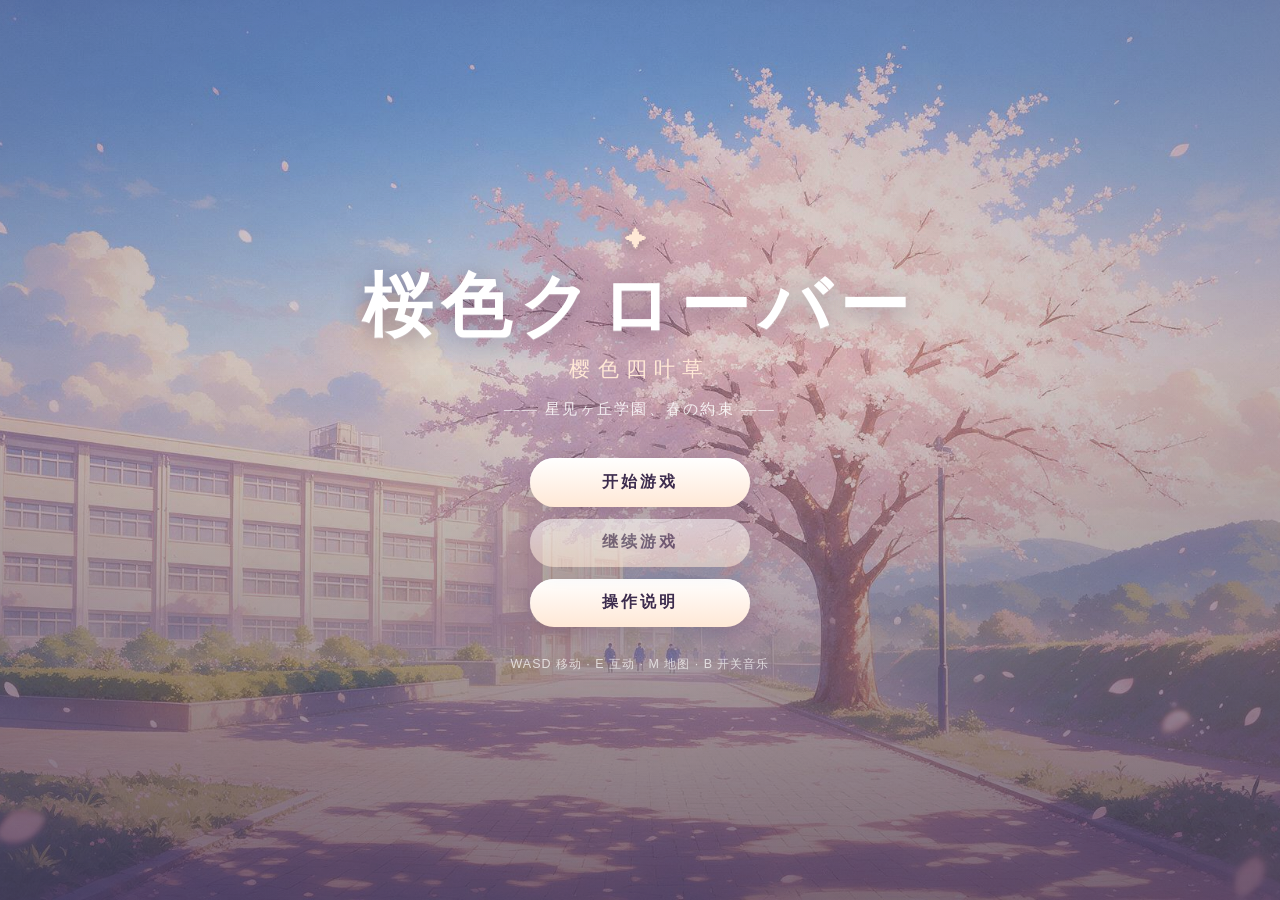
<file: galgame/index.html>
<!DOCTYPE html>
<html lang="zh-CN">
<head>
  <meta charset="UTF-8" />
  <meta name="viewport" content="width=device-width, initial-scale=1.0" />
  <title>桜色クローバー · 樱色四叶草</title>
  <link rel="icon" href="data:image/svg+xml,<svg xmlns='http://www.w3.org/2000/svg' viewBox='0 0 100 100'><text y='.9em' font-size='90'>🌸</text></svg>" />
  <link rel="stylesheet" href="css/style.css" />
</head>
<body>
  <div id="app">
    <!-- TITLE -->
    <section id="screen-title" class="screen active">
      <div class="title-bg" style="background-image:url('assets/bg/title.png')"></div>
      <div class="title-overlay">
        <div class="title-emblem">✦</div>
        <h1 class="game-title">桜色クローバー</h1>
        <p class="game-subtitle">樱色四叶草</p>
        <p class="game-tagline">—— 星见ヶ丘学園、春の約束 ——</p>
        <div class="title-menu">
          <button class="btn-main" id="btn-new">开始游戏</button>
          <button class="btn-main" id="btn-continue">继续游戏</button>
          <button class="btn-main" id="btn-help">操作说明</button>
        </div>
        <p class="title-hint">WASD 移动 · E 互动 · M 地图 · B 开关音乐</p>
      </div>
    </section>

    <!-- HELP -->
    <section id="screen-help" class="screen">
      <div class="panel-modal">
        <h2>操作说明</h2>
        <ul class="help-list">
          <li><kbd>W A S D</kbd> / <kbd>方向键</kbd> — 在校园 / 室内移动</li>
          <li><kbd>E</kbd> / <kbd>空格</kbd> — 与人物说话、进入发光门口</li>
          <li><kbd>M</kbd> — 校园地图 · <kbd>Tab</kbd> — 好感度</li>
          <li><kbd>B</kbd> — 开关背景音乐 · <kbd>N</kbd> — 小地图</li>
          <li>粉色门口可进入：教室、走廊、图书室、食堂、体育馆、屋顶、学生会室等</li>
          <li>对话选项会影响好感与结局</li>
        </ul>
        <button class="btn-main" id="btn-help-back">返回</button>
      </div>
    </section>

    <!-- EXPLORE (open campus) -->
    <section id="screen-explore" class="screen">
      <div class="explore-wrap">
        <canvas id="game-canvas"></canvas>
        <div class="hud">
          <div class="hud-left">
            <span class="hud-day" id="hud-day">第 1 天</span>
            <span class="hud-time" id="hud-time">放学后</span>
            <span class="hud-loc" id="hud-loc">校门口</span>
          </div>
          <div class="hud-right">
            <button class="hud-btn" id="btn-map">地图 M</button>
            <button class="hud-btn" id="btn-affection">好感 Tab</button>
            <button class="hud-btn" id="btn-menu">菜单</button>
          </div>
          <div class="hud-roster" id="hud-roster"></div>
        </div>
        <div class="interact-hint" id="interact-hint">按 E 互动</div>
        <div class="toast" id="toast"></div>
      </div>
    </section>

    <!-- VN DIALOGUE -->
    <section id="screen-vn" class="screen">
      <div class="vn-bg" id="vn-bg"></div>
      <div class="vn-char" id="vn-char"></div>
      <div class="vn-ui">
        <div class="vn-name" id="vn-name"></div>
        <div class="vn-box" id="vn-box">
          <div class="vn-text" id="vn-text"></div>
          <div class="vn-next" id="vn-next">▼</div>
        </div>
        <div class="vn-choices" id="vn-choices"></div>
      </div>
    </section>

    <!-- MAP PANEL -->
    <section id="panel-map" class="panel">
      <div class="panel-modal wide">
        <h2>校园地图</h2>
        <div class="campus-map" id="campus-map"></div>
        <div class="map-legend">
          <span><i class="dot you"></i>你</span>
          <span><i class="dot sakura"></i>星野桜</span>
          <span><i class="dot nagi"></i>月島凪</span>
          <span><i class="dot reina"></i>桐谷玲奈</span>
          <span><i class="dot hiyori"></i>白石ひより</span>
          <span><i class="dot spot"></i>可进入地点</span>
        </div>
        <button class="btn-main" id="btn-map-close">关闭</button>
      </div>
    </section>

    <!-- AFFECTION -->
    <section id="panel-affection" class="panel">
      <div class="panel-modal">
        <h2>好感度</h2>
        <div id="affection-list"></div>
        <button class="btn-main" id="btn-aff-close">关闭</button>
      </div>
    </section>

    <!-- SYSTEM MENU -->
    <section id="panel-menu" class="panel">
      <div class="panel-modal">
        <h2>菜单</h2>
        <button class="btn-main" id="btn-advance">推进时间</button>
        <button class="btn-main" id="btn-bgm">开关背景音乐 (B)</button>
        <button class="btn-main" id="btn-save">保存进度</button>
        <button class="btn-main" id="btn-load">读取进度</button>
        <button class="btn-main" id="btn-to-title">回到标题</button>
        <button class="btn-main" id="btn-menu-close">继续游戏</button>
      </div>
    </section>

    <!-- ENDING -->
    <section id="screen-ending" class="screen">
      <div class="ending-bg" id="ending-bg"></div>
      <div class="ending-content">
        <p class="ending-label">END</p>
        <h2 id="ending-title"></h2>
        <div id="ending-text"></div>
        <button class="btn-main" id="btn-ending-title">回到标题</button>
      </div>
    </section>
  </div>

  <script src="js/data.js"></script>
  <script src="js/maps.js"></script>
  <script src="js/sprites.js"></script>
  <script src="js/bgm.js"></script>
  <script src="js/engine.js"></script>
  <script src="js/main.js"></script>
</body>
</html>
</file>
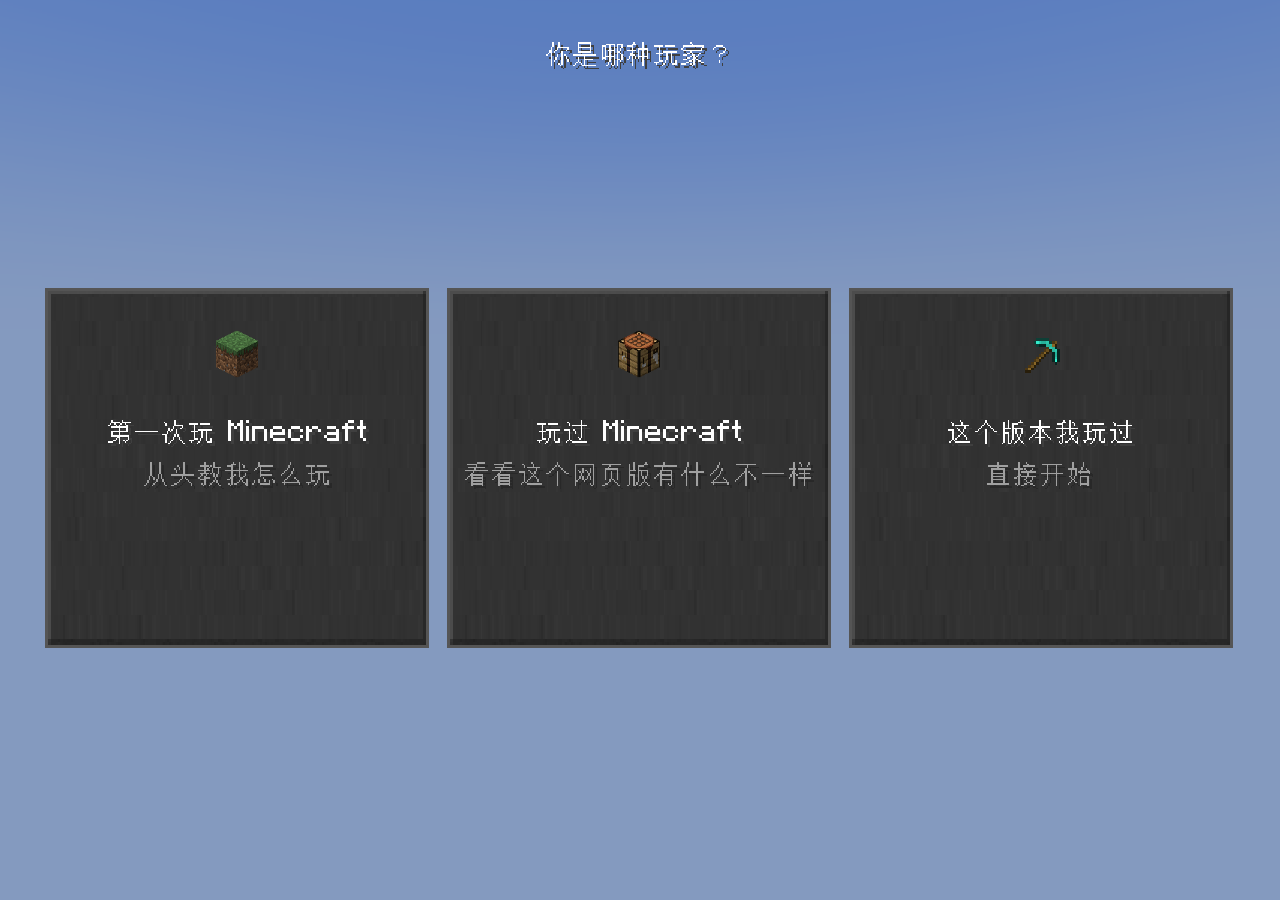
<file: mc/index.html>
<!DOCTYPE html>
<html lang="zh-CN">
<head>
<meta charset="utf-8">
<meta name="viewport" content="width=device-width, initial-scale=1, maximum-scale=1, user-scalable=no, viewport-fit=cover">
<title>OpusMC · 离线单机版</title>
<link rel="icon" href="favicon.ico" type="image/x-icon">
<script>
  // 音效包开关：默认 false = 使用内置 WebAudio 程序化合成音（无需任何音频文件，零网络请求）。
  // 若自行放入原版音效包（sounds/sfx/*.m4a，共 4849 个文件），改成 true 即可启用原版音效。
  // 注意：原版音效文件来自 Minecraft 客户端，公开分发有版权风险，请自行确认权利。
  window.OPUSMC_SOUND_PACK = false;
</script>
<style>
  html, body { margin: 0; padding: 0; width: 100%; height: 100%; overflow: hidden; background: #000;
    touch-action: none; overscroll-behavior: none; -webkit-user-select: none; user-select: none; -webkit-touch-callout: none; -webkit-tap-highlight-color: transparent; }
  canvas { position: absolute; left: 0; top: 0; width: 100%; height: 100%; display: block; image-rendering: pixelated; }
  #ui { pointer-events: none; }
  #textinput { position: absolute; display: none; background: transparent; border: none; outline: none; color: transparent;
    caret-color: transparent; font-family: monospace; padding: 0 2px; z-index: 5; }
  #err { position: absolute; left: 10%; top: 30%; width: 80%; color: #fff; font: 18px sans-serif; white-space: pre-wrap; display: none; text-align: center; }
  #boot { position: absolute; inset: 0; display: flex; flex-direction: column; align-items: center; justify-content: center; color: #fff; font: 16px "Microsoft YaHei", sans-serif; background: #ef323d; }
  #boot b { font-size: 30px; letter-spacing: 2px; margin-bottom: 18px; }
  #bootbar { width: min(320px, 70vw); height: 10px; border: 2px solid #fff; padding: 2px; box-sizing: content-box; }
  #bootbar i { display: block; height: 100%; width: 0; background: #fff; }
  #boottext { margin-top: 10px; font-size: 14px; }
  #bootnote { position: absolute; bottom: 14px; font-size: 12px; opacity: .85; }
</style>
</head>
<body>
<canvas id="gl"></canvas>
<canvas id="ui"></canvas>
<input id="textinput" type="text" autocomplete="off" spellcheck="false">
<div id="boot"><b>OpusMC</b><div id="bootbar"><i></i></div><div id="boottext">正在加载… 0%</div><div id="bootnote">离线单机版 · 无需登录 · 无账号 / 联机 / 赞助功能</div></div>
<script>
  // 本地加载进度条（原页面的 B站 性能埋点与「不在 iframe 就跳回 B站」逻辑已移除）
  (function () {
    var bar = document.querySelector('#bootbar i'), txt = document.getElementById('boottext');
    var total = 78, got = 0, shown = 0;
    document.addEventListener('load', function (e) {
      if (e.target && e.target.tagName === 'SCRIPT' && e.target.src) got++;
    }, true);
    (function step() {
      var b = document.getElementById('boot');
      if (!b || b.style.display === 'none') return;
      var want = got < total ? 85 * got / total : 85 + 14 * (1 - Math.exp(-(performance.now() - (step.t || (step.t = performance.now()))) / 4000));
      shown = Math.max(shown, Math.min(99, want));
      bar.style.width = shown.toFixed(1) + '%';
      txt.textContent = (got < total ? '正在加载… ' : '正在准备世界… ') + Math.floor(shown) + '%';
      setTimeout(step, 100);
    })();
  })();
</script>
<div id="err"></div>
<script src="js/assets.js"></script>
<script src="js/font.js"></script>
<script src="js/emoji.js"></script>
<script src="js/texts.js"></script>
<script src="js/util.js"></script>
<script src="js/worldgen_data.js"></script>
<script src="js/worldgen.js"></script>
<script src="js/blockdata.js"></script>
<script src="js/itemdata.js"></script>
<script src="js/recipedata.js"></script>
<script src="js/blocks.js"></script>
<script src="js/world.js"></script>
<script src="js/mesher.js"></script>
<script src="js/models.js"></script>
<script src="js/vmodels.js"></script>
<script src="js/render.js"></script>
<script src="js/render2.js"></script>
<script src="js/shaders.js"></script>
<script src="js/audio.js"></script>
<script src="js/subtitles.js"></script>
<script src="js/entity.js"></script>
<script src="js/mobs2.js"></script>
<script src="js/ui.js"></script>
<script src="js/save.js"></script>
<script src="js/game.js"></script>
<script src="js/terrain2.js"></script>
<script src="js/features.js"></script>
<script src="js/trees.js"></script>
<script src="js/structures_data.js"></script>
<script src="js/structgen.js"></script>
<script src="js/structtypes.js"></script>
<script src="js/gen_worker.js"></script>
<script src="js/structures.js"></script>
<script src="js/nbt.js"></script>
<script src="js/anvil.js"></script>
<script src="js/export.js"></script>
<script src="js/screens.js"></script>
<script src="js/commands.js"></script>
<script src="js/controls.js"></script>
<script src="js/dims.js"></script>
<script src="js/nether_mobs.js"></script>
<script src="js/village_mobs.js"></script>
<script src="js/merchant.js"></script>
<script src="js/effects.js"></script>
<script src="js/enchant.js"></script>
<script src="js/workstations.js"></script>
<script src="js/equip.js"></script>
<script src="js/vehicles.js"></script>
<script src="js/redstone.js"></script>
<script src="js/itemuse.js"></script>
<script src="js/entitydata.js"></script>
<script src="js/etex.js"></script>
<script src="js/emodel.js"></script>
<script src="js/vmobs.js"></script>
<script src="js/mobs_animals.js"></script>
<script src="js/mobs_water.js"></script>
<script src="js/mobs_hostile.js"></script>
<script src="js/mobitems.js"></script>
<script src="js/spawning.js"></script>
<script src="js/draw2.js"></script>
<script src="js/blockents.js"></script>
<script src="js/decor.js"></script>
<script src="js/items3.js"></script>
<script src="js/specials.js"></script>
<script src="js/raids.js"></script>
<script src="js/cmdrun.js"></script>
<script src="js/main.js"></script>
<script src="js/touch.js"></script>
<script src="js/perf.js"></script>
<script src="js/offline.js"></script>
<script src="js/beacon.js"></script>
<script src="js/cmdblock.js"></script>
<script src="js/mobile.js"></script>
<script src="js/onboard.js"></script>
<script src="js/extras.js"></script>
<script src="js/minigame.js"></script>
<script src="js/panorama_data.js"></script>
<script src="js/panorama.js"></script>
<script>
  (function wait() {
    if (window.game && window.game.state !== 'boot') document.getElementById('boot').style.display = 'none';
    else setTimeout(wait, 100);
  })();
</script>
</body>
</html>
</file>
<file: galgame/css/style.css>
/* 桜色クローバー — soft pastel galgame UI */
:root {
  --paper: #fff8f5;
  --cream: #ffe8d6;
  --sakura: #f4a0b5;
  --sakura-deep: #e07090;
  --sky: #a8d4e6;
  --leaf: #7fb069;
  --lavender: #c4b5d0;
  --ink: #3d2c4e;
  --ink-soft: #5c4a6e;
  --white: #ffffff;
  --shadow: rgba(61, 44, 78, 0.18);
  --glass: rgba(255, 248, 245, 0.92);
  --font-display: "Hiragino Mincho ProN", "Songti SC", "Noto Serif SC", "SimSun", serif;
  --font-body: "Hiragino Sans", "PingFang SC", "Microsoft YaHei", "Noto Sans SC", sans-serif;
}

* { box-sizing: border-box; margin: 0; padding: 0; }

html, body {
  width: 100%;
  height: 100%;
  overflow: hidden;
  background: #2a1f38;
  font-family: var(--font-body);
  color: var(--ink);
  user-select: none;
  -webkit-user-select: none;
}

#app {
  position: relative;
  width: 100vw;
  height: 100vh;
  overflow: hidden;
}

.screen {
  position: absolute;
  inset: 0;
  display: none;
  opacity: 0;
  transition: opacity 0.45s ease;
}
.screen.active {
  display: flex;
  opacity: 1;
}

button {
  font-family: inherit;
  cursor: pointer;
  border: none;
  outline: none;
}
button:focus-visible {
  outline: 2px solid var(--sakura-deep);
  outline-offset: 3px;
}

/* ========== TITLE ========== */
#screen-title {
  align-items: center;
  justify-content: center;
}
.title-bg {
  position: absolute;
  inset: 0;
  background-size: cover;
  background-position: center;
  filter: brightness(0.92) saturate(1.05);
}
.title-bg::after {
  content: "";
  position: absolute;
  inset: 0;
  background:
    linear-gradient(180deg, rgba(61,44,78,0.15) 0%, rgba(61,44,78,0.05) 40%, rgba(61,44,78,0.55) 100%),
    radial-gradient(ellipse at 50% 30%, transparent 20%, rgba(61,44,78,0.25) 100%);
}
.title-overlay {
  position: relative;
  z-index: 2;
  text-align: center;
  padding: 2rem;
  animation: fadeUp 1s ease both;
}
.title-emblem {
  font-size: 1.4rem;
  color: var(--cream);
  letter-spacing: 0.4em;
  margin-bottom: 0.8rem;
  text-shadow: 0 2px 12px rgba(0,0,0,0.25);
}
.game-title {
  font-family: var(--font-display);
  font-size: clamp(2.6rem, 7vw, 4.4rem);
  font-weight: 700;
  color: #fff;
  letter-spacing: 0.12em;
  text-shadow: 0 4px 24px rgba(61,44,78,0.45), 0 1px 0 rgba(255,255,255,0.3);
  line-height: 1.15;
}
.game-subtitle {
  margin-top: 0.5rem;
  font-size: clamp(1rem, 2.5vw, 1.3rem);
  color: var(--cream);
  letter-spacing: 0.35em;
  font-weight: 500;
}
.game-tagline {
  margin-top: 1rem;
  font-family: var(--font-display);
  font-size: 0.95rem;
  color: rgba(255,255,255,0.85);
  letter-spacing: 0.15em;
}
.title-menu {
  margin-top: 2.4rem;
  display: flex;
  flex-direction: column;
  gap: 0.75rem;
  align-items: center;
}
.btn-main {
  min-width: 220px;
  padding: 0.85rem 2rem;
  font-size: 1rem;
  letter-spacing: 0.2em;
  color: var(--ink);
  background: linear-gradient(180deg, #fff 0%, var(--cream) 100%);
  border-radius: 999px;
  box-shadow: 0 6px 20px var(--shadow), inset 0 1px 0 rgba(255,255,255,0.9);
  transition: transform 0.18s ease, box-shadow 0.18s ease, background 0.18s ease;
  font-weight: 600;
}
.btn-main:hover {
  transform: translateY(-2px) scale(1.02);
  background: linear-gradient(180deg, #fff 0%, #ffd4e0 100%);
  box-shadow: 0 10px 28px rgba(224,112,144,0.35);
}
.btn-main:active { transform: translateY(0) scale(0.98); }
.title-hint {
  margin-top: 1.8rem;
  font-size: 0.78rem;
  color: rgba(255,255,255,0.7);
  letter-spacing: 0.08em;
}

/* ========== HELP / PANELS ========== */
#screen-help, .panel {
  align-items: center;
  justify-content: center;
  background: rgba(42, 31, 56, 0.55);
  backdrop-filter: blur(8px);
  z-index: 50;
}
.panel { display: none; }
.panel.active { display: flex; }

.panel-modal {
  background: var(--glass);
  border-radius: 20px;
  padding: 2rem 2.4rem;
  max-width: 480px;
  width: min(92vw, 480px);
  box-shadow: 0 20px 60px rgba(0,0,0,0.35), inset 0 1px 0 #fff;
  text-align: center;
  animation: popIn 0.3s ease both;
}
.panel-modal.wide {
  max-width: 720px;
  width: min(94vw, 720px);
}
.panel-modal h2 {
  font-family: var(--font-display);
  font-size: 1.5rem;
  letter-spacing: 0.2em;
  margin-bottom: 1.2rem;
  color: var(--ink);
}
.panel-modal .btn-main {
  margin-top: 0.6rem;
  display: block;
  width: 100%;
  min-width: 0;
}
.help-list {
  list-style: none;
  text-align: left;
  margin: 0.5rem 0 1.2rem;
  font-size: 0.95rem;
  line-height: 1.9;
  color: var(--ink-soft);
}
.help-list kbd {
  display: inline-block;
  padding: 0.1rem 0.45rem;
  background: #fff;
  border: 1px solid #e0d0dc;
  border-radius: 6px;
  font-family: inherit;
  font-size: 0.85rem;
  margin-right: 0.3rem;
  box-shadow: 0 1px 0 #d4c4d0;
}

/* ========== EXPLORE (fullscreen pixel) ========== */
#screen-explore {
  background: #1e1628;
  align-items: stretch;
  justify-content: stretch;
}
.explore-wrap {
  position: relative;
  width: 100%;
  height: 100%;
  overflow: hidden;
}
#game-canvas {
  position: absolute;
  inset: 0;
  width: 100%;
  height: 100%;
  display: block;
  background: #9ec98a;
  /* high-res buffer — keep smooth for portraits; tiles are drawn crisp */
  image-rendering: auto;
}

.hud {
  position: absolute;
  top: 0;
  left: 0;
  right: 0;
  display: flex;
  justify-content: space-between;
  align-items: flex-start;
  padding: 0.7rem 1rem;
  pointer-events: none;
  background: linear-gradient(180deg, rgba(30,22,40,0.55) 0%, transparent 100%);
  flex-wrap: wrap;
  gap: 0.35rem;
}
.hud-roster {
  flex-basis: 100%;
  display: flex;
  flex-wrap: wrap;
  gap: 0.35rem;
  pointer-events: none;
}
.hud-roster .ros {
  background: rgba(255,248,245,0.88);
  color: var(--ink-soft);
  font-size: 0.68rem;
  font-weight: 600;
  padding: 0.18rem 0.5rem;
  border-radius: 999px;
  box-shadow: 0 1px 4px var(--shadow);
  letter-spacing: 0.02em;
}
.hud-left, .hud-right {
  display: flex;
  gap: 0.5rem;
  align-items: center;
  pointer-events: auto;
  flex-wrap: wrap;
}
.hud-day, .hud-time, .hud-loc {
  background: var(--glass);
  color: var(--ink);
  padding: 0.3rem 0.75rem;
  border-radius: 999px;
  font-size: 0.78rem;
  font-weight: 600;
  letter-spacing: 0.05em;
  box-shadow: 0 2px 8px var(--shadow);
}
.hud-loc { background: var(--cream); color: var(--sakura-deep); }
.hud-btn {
  background: var(--glass);
  color: var(--ink);
  padding: 0.3rem 0.7rem;
  border-radius: 999px;
  font-size: 0.75rem;
  font-weight: 600;
  box-shadow: 0 2px 8px var(--shadow);
  transition: background 0.15s, transform 0.15s;
}
.hud-btn:hover {
  background: #ffd4e0;
  transform: scale(1.04);
}

.interact-hint {
  position: absolute;
  bottom: 18%;
  left: 50%;
  transform: translateX(-50%);
  background: rgba(61,44,78,0.85);
  color: #fff;
  padding: 0.45rem 1.1rem;
  border-radius: 999px;
  font-size: 0.85rem;
  letter-spacing: 0.1em;
  opacity: 0;
  pointer-events: none;
  transition: opacity 0.2s;
  box-shadow: 0 4px 16px rgba(0,0,0,0.3);
}
.interact-hint.show { opacity: 1; }

.toast {
  position: absolute;
  top: 15%;
  left: 50%;
  transform: translateX(-50%) translateY(-10px);
  background: rgba(61,44,78,0.92);
  color: #fff;
  padding: 0.55rem 1.3rem;
  border-radius: 12px;
  font-size: 0.9rem;
  opacity: 0;
  pointer-events: none;
  transition: opacity 0.3s, transform 0.3s;
  z-index: 10;
  box-shadow: 0 8px 24px rgba(0,0,0,0.3);
}
.toast.show {
  opacity: 1;
  transform: translateX(-50%) translateY(0);
}

/* ========== VN ========== */
#screen-vn {
  background: #1a1224;
  flex-direction: column;
  justify-content: flex-end;
}
.vn-bg {
  position: absolute;
  inset: 0;
  background-size: cover;
  background-position: center;
  transition: opacity 0.4s ease;
}
.vn-bg::after {
  content: "";
  position: absolute;
  inset: 0;
  background: linear-gradient(180deg, transparent 40%, rgba(26,18,36,0.35) 70%, rgba(26,18,36,0.75) 100%);
}
.vn-char {
  position: absolute;
  bottom: 20%;
  left: 50%;
  transform: translateX(-50%);
  height: min(68vh, 580px);
  width: min(40vw, 360px);
  transition: opacity 0.35s ease, transform 0.35s ease;
  z-index: 2;
  pointer-events: none;
}
.vn-char img {
  height: 100%;
  width: 100%;
  object-fit: cover;
  object-position: top center;
  border-radius: 28px;
  -webkit-mask-image:
    radial-gradient(ellipse 92% 100% at 50% 38%, #000 42%, transparent 78%),
    linear-gradient(to bottom, #000 0%, #000 58%, transparent 92%);
  -webkit-mask-composite: source-in;
  mask-image:
    radial-gradient(ellipse 92% 100% at 50% 38%, #000 42%, transparent 78%),
    linear-gradient(to bottom, #000 0%, #000 58%, transparent 92%);
  mask-composite: intersect;
  filter: drop-shadow(0 16px 36px rgba(40, 20, 50, 0.28));
}
.vn-char.hidden { opacity: 0; transform: translateX(-50%) translateY(12px); }

.vn-ui {
  position: relative;
  z-index: 5;
  width: min(100%, 920px);
  margin: 0 auto;
  padding: 0 1rem 1.2rem;
}
.vn-name {
  display: inline-block;
  background: linear-gradient(135deg, var(--sakura-deep), #c06090);
  color: #fff;
  padding: 0.35rem 1.2rem 0.35rem 1.4rem;
  border-radius: 10px 10px 0 0;
  font-size: 0.95rem;
  font-weight: 700;
  letter-spacing: 0.12em;
  margin-left: 1.2rem;
  box-shadow: 0 -2px 12px rgba(0,0,0,0.2);
  min-height: 1.6em;
}
.vn-name:empty { display: none; }
.vn-box {
  background: var(--glass);
  border-radius: 16px;
  padding: 1.2rem 1.6rem 1.6rem;
  min-height: 110px;
  box-shadow: 0 12px 40px rgba(0,0,0,0.4), inset 0 1px 0 #fff;
  cursor: pointer;
  position: relative;
  backdrop-filter: blur(12px);
  border: 1px solid rgba(255,255,255,0.6);
}
.vn-text {
  font-size: 1.05rem;
  line-height: 1.85;
  color: var(--ink);
  letter-spacing: 0.04em;
  min-height: 3.5em;
}
.vn-next {
  position: absolute;
  right: 1.2rem;
  bottom: 0.7rem;
  color: var(--sakura-deep);
  font-size: 0.85rem;
  animation: bounce 1.2s ease infinite;
  opacity: 0.8;
}
.vn-next.hide { display: none; }

.vn-choices {
  display: flex;
  flex-direction: column;
  gap: 0.6rem;
  margin-top: 0.9rem;
}
.vn-choices:empty { display: none; }
.choice-btn {
  background: linear-gradient(180deg, #fff, var(--cream));
  color: var(--ink);
  border-radius: 14px;
  padding: 0.9rem 1.4rem;
  font-size: 1rem;
  text-align: left;
  box-shadow: 0 4px 16px var(--shadow);
  border: 1.5px solid transparent;
  transition: all 0.18s ease;
  font-weight: 500;
  letter-spacing: 0.04em;
}
.choice-btn:hover {
  border-color: var(--sakura);
  background: linear-gradient(180deg, #fff, #ffd8e4);
  transform: translateX(6px);
  box-shadow: 0 6px 20px rgba(224,112,144,0.3);
}

/* ========== CAMPUS MAP ========== */
.campus-map {
  position: relative;
  width: 100%;
  aspect-ratio: 16 / 10;
  background:
    linear-gradient(180deg, #c8e8c0 0%, #a8d4a0 30%, #90c888 100%);
  border-radius: 12px;
  overflow: hidden;
  margin-bottom: 0.8rem;
  box-shadow: inset 0 0 0 2px rgba(61,44,78,0.1);
}
.map-spot {
  position: absolute;
  transform: translate(-50%, -50%);
  background: rgba(255,255,255,0.88);
  border: 2px solid var(--ink-soft);
  border-radius: 8px;
  padding: 0.25rem 0.5rem;
  font-size: 0.7rem;
  font-weight: 700;
  white-space: nowrap;
  box-shadow: 0 2px 6px var(--shadow);
}
.map-spot.you {
  background: var(--sakura-deep);
  color: #fff;
  border-color: var(--sakura-deep);
  z-index: 3;
}
.map-dot {
  position: absolute;
  width: 14px;
  height: 14px;
  border-radius: 50%;
  transform: translate(-50%, -50%);
  border: 2px solid #fff;
  box-shadow: 0 2px 6px rgba(0,0,0,0.3);
  z-index: 2;
}
.map-dot.sakura { background: #f4a0b5; }
.map-dot.nagi { background: #6b8cce; }
.map-dot.reina { background: #b08cc8; }
.map-dot.hiyori { background: #d4a574; }
.map-dot.you { background: #fff; border-color: var(--sakura-deep); z-index: 4; }

.map-legend {
  display: flex;
  flex-wrap: wrap;
  gap: 0.6rem 1rem;
  font-size: 0.75rem;
  color: var(--ink-soft);
  margin-bottom: 0.8rem;
  justify-content: center;
}
.map-legend .dot {
  display: inline-block;
  width: 10px;
  height: 10px;
  border-radius: 50%;
  margin-right: 0.3rem;
  vertical-align: middle;
}
.dot.you { background: #fff; border: 2px solid var(--sakura-deep); }
.dot.sakura { background: #f4a0b5; }
.dot.nagi { background: #6b8cce; }
.dot.reina { background: #b08cc8; }
.dot.hiyori { background: #d4a574; }
.dot.spot { background: var(--ink-soft); }

/* ========== AFFECTION ========== */
.aff-item {
  display: flex;
  align-items: center;
  gap: 0.8rem;
  padding: 0.7rem 0;
  border-bottom: 1px solid rgba(61,44,78,0.08);
  text-align: left;
}
.aff-avatar {
  width: 52px;
  height: 52px;
  border-radius: 50%;
  object-fit: cover;
  object-position: top center;
  box-shadow: 0 2px 8px var(--shadow);
  flex-shrink: 0;
}
.aff-info { flex: 1; }
.aff-name {
  font-weight: 700;
  font-size: 0.95rem;
  margin-bottom: 0.3rem;
}
.aff-bar-bg {
  height: 10px;
  background: rgba(61,44,78,0.1);
  border-radius: 999px;
  overflow: hidden;
}
.aff-bar {
  height: 100%;
  border-radius: 999px;
  background: linear-gradient(90deg, var(--sakura), var(--sakura-deep));
  transition: width 0.4s ease;
  min-width: 0;
}
.aff-val {
  font-size: 0.8rem;
  color: var(--ink-soft);
  font-weight: 600;
  min-width: 2.5em;
  text-align: right;
}

/* ========== ENDING ========== */
#screen-ending {
  align-items: center;
  justify-content: center;
  flex-direction: column;
}
.ending-bg {
  position: absolute;
  inset: 0;
  background-size: cover;
  background-position: center;
  filter: brightness(0.7);
}
.ending-bg::after {
  content: "";
  position: absolute;
  inset: 0;
  background: linear-gradient(180deg, rgba(26,18,36,0.4), rgba(26,18,36,0.75));
}
.ending-content {
  position: relative;
  z-index: 2;
  text-align: center;
  color: #fff;
  max-width: 640px;
  padding: 2rem;
  animation: fadeUp 0.8s ease both;
}
.ending-label {
  font-family: var(--font-display);
  letter-spacing: 0.5em;
  color: var(--cream);
  margin-bottom: 0.8rem;
}
.ending-content h2 {
  font-family: var(--font-display);
  font-size: 2rem;
  letter-spacing: 0.15em;
  margin-bottom: 1.2rem;
  text-shadow: 0 2px 16px rgba(0,0,0,0.4);
}
#ending-text {
  font-size: 1rem;
  line-height: 1.9;
  color: rgba(255,255,255,0.9);
  margin-bottom: 2rem;
  white-space: pre-line;
}

/* ========== ANIMATIONS ========== */
@keyframes fadeUp {
  from { opacity: 0; transform: translateY(16px); }
  to { opacity: 1; transform: translateY(0); }
}
@keyframes popIn {
  from { opacity: 0; transform: scale(0.92); }
  to { opacity: 1; transform: scale(1); }
}
@keyframes bounce {
  0%, 100% { transform: translateY(0); }
  50% { transform: translateY(4px); }
}

@media (prefers-reduced-motion: reduce) {
  *, *::before, *::after {
    animation-duration: 0.01ms !important;
    transition-duration: 0.01ms !important;
  }
}

/* ========== MOBILE CONTROLS ========== */
.mobile-controls {
  position: absolute;
  inset: 0;
  pointer-events: none;
  z-index: 20;
  display: none;
}
.mobile-controls.show {
  display: block;
}
body.is-mobile .mobile-controls.show {
  display: block;
}

.mc-joy {
  position: absolute;
  left: 18px;
  bottom: 22px;
  width: 130px;
  height: 130px;
  pointer-events: auto;
  touch-action: none;
}
.mc-joy-base {
  position: absolute;
  inset: 0;
  border-radius: 50%;
  background: rgba(255, 248, 245, 0.28);
  border: 2px solid rgba(255, 255, 255, 0.45);
  box-shadow: 0 4px 16px rgba(0, 0, 0, 0.2);
  backdrop-filter: blur(4px);
}
.mc-joy-knob {
  position: absolute;
  left: 50%;
  top: 50%;
  width: 54px;
  height: 54px;
  border-radius: 50%;
  transform: translate(-50%, -50%);
  background: linear-gradient(180deg, #fff 0%, var(--cream) 100%);
  border: 2px solid rgba(224, 112, 144, 0.55);
  box-shadow: 0 4px 14px rgba(61, 44, 78, 0.28);
  pointer-events: none;
}

.mc-actions {
  position: absolute;
  right: 16px;
  bottom: 22px;
  display: flex;
  flex-direction: column;
  align-items: flex-end;
  gap: 10px;
  pointer-events: auto;
}
.mc-btn {
  min-width: 64px;
  min-height: 48px;
  padding: 0.55rem 0.9rem;
  border-radius: 999px;
  border: none;
  font-family: inherit;
  font-weight: 700;
  font-size: 0.95rem;
  color: var(--ink);
  background: rgba(255, 248, 245, 0.88);
  box-shadow: 0 4px 14px rgba(61, 44, 78, 0.25);
  touch-action: manipulation;
  -webkit-tap-highlight-color: transparent;
}
.mc-btn:active {
  transform: scale(0.96);
}
.mc-btn-talk {
  min-width: 88px;
  min-height: 88px;
  border-radius: 50%;
  background: linear-gradient(180deg, #f4a0b5 0%, #e07090 100%);
  color: #fff;
  font-size: 1.15rem;
  letter-spacing: 0.08em;
  box-shadow: 0 6px 20px rgba(224, 112, 144, 0.45);
}
.mc-btn-map,
.mc-btn-menu {
  background: rgba(255, 248, 245, 0.82);
}

body.is-mobile .hud {
  padding: 0.45rem 0.6rem;
}
body.is-mobile .hud-btn {
  padding: 0.45rem 0.7rem;
  font-size: 0.8rem;
}
body.is-mobile .hud-roster .ros {
  font-size: 0.62rem;
  padding: 0.14rem 0.4rem;
}
body.is-mobile .interact-hint {
  bottom: 120px;
  font-size: 0.8rem;
  max-width: 80vw;
  text-align: center;
}
body.is-mobile .vn-ui {
  padding: 0 0.6rem 0.8rem;
}
body.is-mobile .vn-text {
  font-size: 0.98rem;
  line-height: 1.75;
}
body.is-mobile .choice-btn {
  padding: 0.85rem 1rem;
  min-height: 48px;
}
body.is-mobile .panel-modal {
  padding: 1.4rem 1.2rem;
  max-height: 88vh;
  overflow: auto;
}
body.is-mobile .btn-main {
  min-height: 48px;
}
body.is-mobile .title-hint {
  font-size: 0.72rem;
  padding: 0 1rem;
}

/* legacy d-pad fallback unused */
.touch-pad { display: none !important; }
</file>
